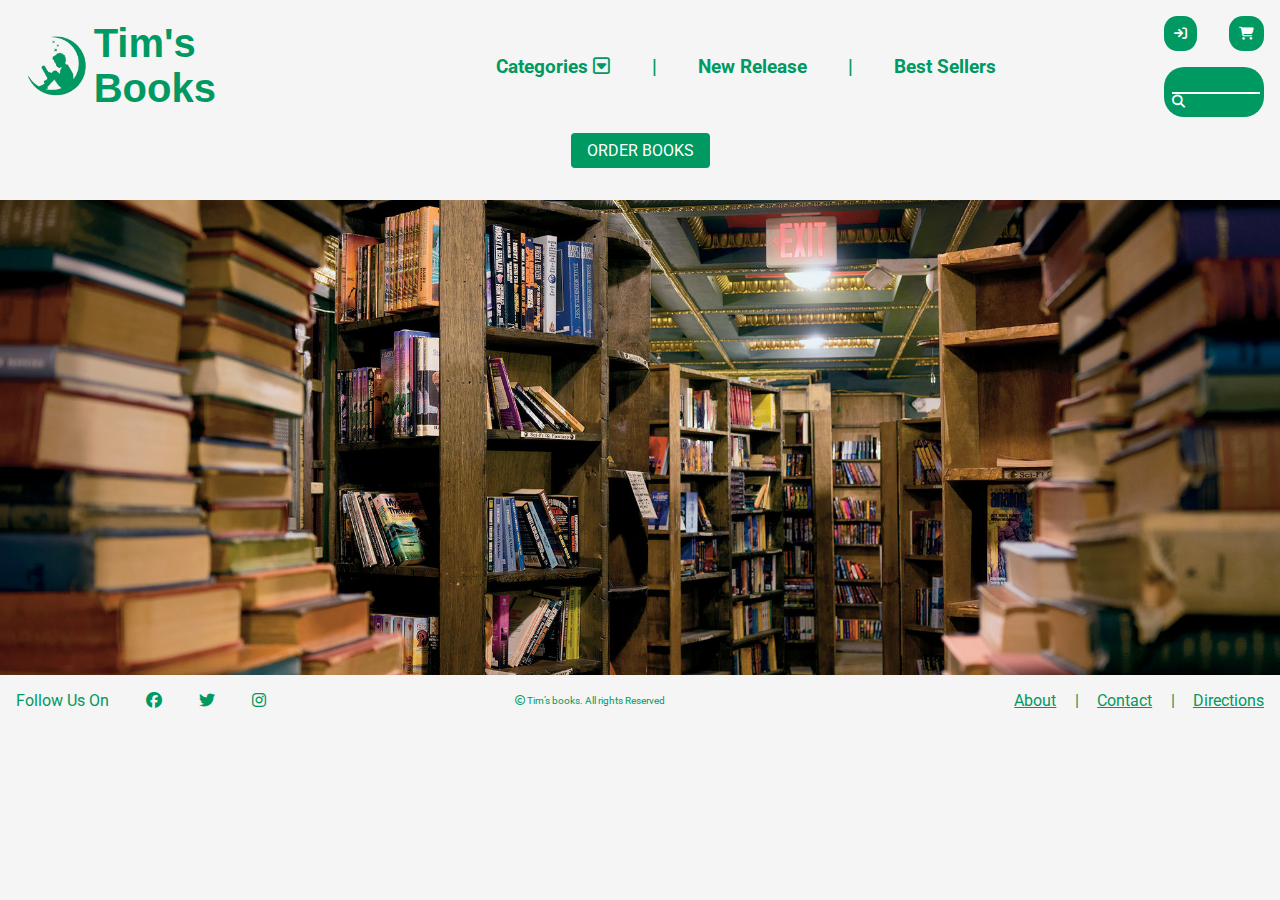
<file: index.html>
<!DOCTYPE html>
<html>

<head>
  <title>Tim's Books</title>
  <meta charset="utf-8" />
  <meta name="description" content="The homepage for My Bookstore" />

  <!-- Import font-awesome icons -->
  <link href="https://cdnjs.cloudflare.com/ajax/libs/font-awesome/6.2.0/css/all.min.css" rel="stylesheet" />

  <!-- order of CSS files is important (this is the "Cascade" part of CSS) -->

  <!-- global.css contains resets, custom properties, and utility classes -->
  <link rel="stylesheet" href="css/global.css" />

  <!-- start from the top-level component and work your way down -->
  <link rel="stylesheet" href="css/app.css" />
  <link rel="stylesheet" href="css/app-header.css" />
  <link rel="stylesheet" href="css/header-dropdown.css" />
  <link rel="stylesheet" href="css/app-footer.css" />
  <link rel="stylesheet" href="css/home.css" />
</head>

<body>
  <main>
    <header class="container">
      <section class="tims-books">
        <a class="tims-books-logo" href="index.html">
          <img src="images/site/tims-books-logo.png" alt="Tims Books Logo" />
        </a>
        <a class="text-logo">Tim's Books</a>
      </section>
      <section class="menus">
        <div class="dropdown"><a href="">Categories</a>
          <i class="fa-regular fa-square-caret-down"></i>
          <ul class="dropdown-content">
            <li><a href="category.html?category=scifi">Sci-Fi</a></li>
            <li><a href="category.html?category=horror">Horror</a></li>
            <li><a href="category.html?category=biography">Biography</a></li>
            <li><a href="category.html?category=nonfiction">Non-Fiction</a></li>
          </ul>
        </div>
        <a>|</a>
        <a href="">New Release</a>
        <a>|</a>
        <a href="">Best Sellers</a>
      </section>
      <section class="cart-logout-search">
        <div class="cart-logout">
          <a class="icon-button"><i class="fa-solid fa-arrow-right-to-bracket"></i></a>
          <a class="icon-button"><i class="fa-solid fa-cart-shopping"></i></a>
        </div>
        <form class="search" action="category.html">
          <input type="text" size="9%" class="search-bar" />
          <button type="submit" class="icon-button button"><i class="fa-solid fa-magnifying-glass"></i></button>
        </form>
      </section>
    </header>
    <div class="home-page">
      <section class="order-button">
        <button class="button primary-button">ORDER BOOKS</button>
      </section>
      <section>
        <img class="hero-image" src="images/site/hero-image.jpeg" alt="Hero Image" />
      </section>
    </div>
    <footer class="container">
      <section class="follow">
        <a>Follow Us On</a>
        <a><i class="fa-brands fa-facebook"></i></a>
        <a><i class="fa-brands fa-twitter"></i></i></a>
        <a><i class="fa-brands fa-instagram"></i></i></a>
      </section>
      <section class="copy-rights">
        <a><i class="fa-regular fa-copyright"></i></i> Tim’s books. All rights Reserved</a>
      </section>
      <section class="footer-menus">
        <a href="">About</a>
        <a>|</a>
        <a href="">Contact</a>
        <a>|</a>
        <a href="">Directions</a>
      </section>
    </footer>
  </main>
</body>

</html>
</file>
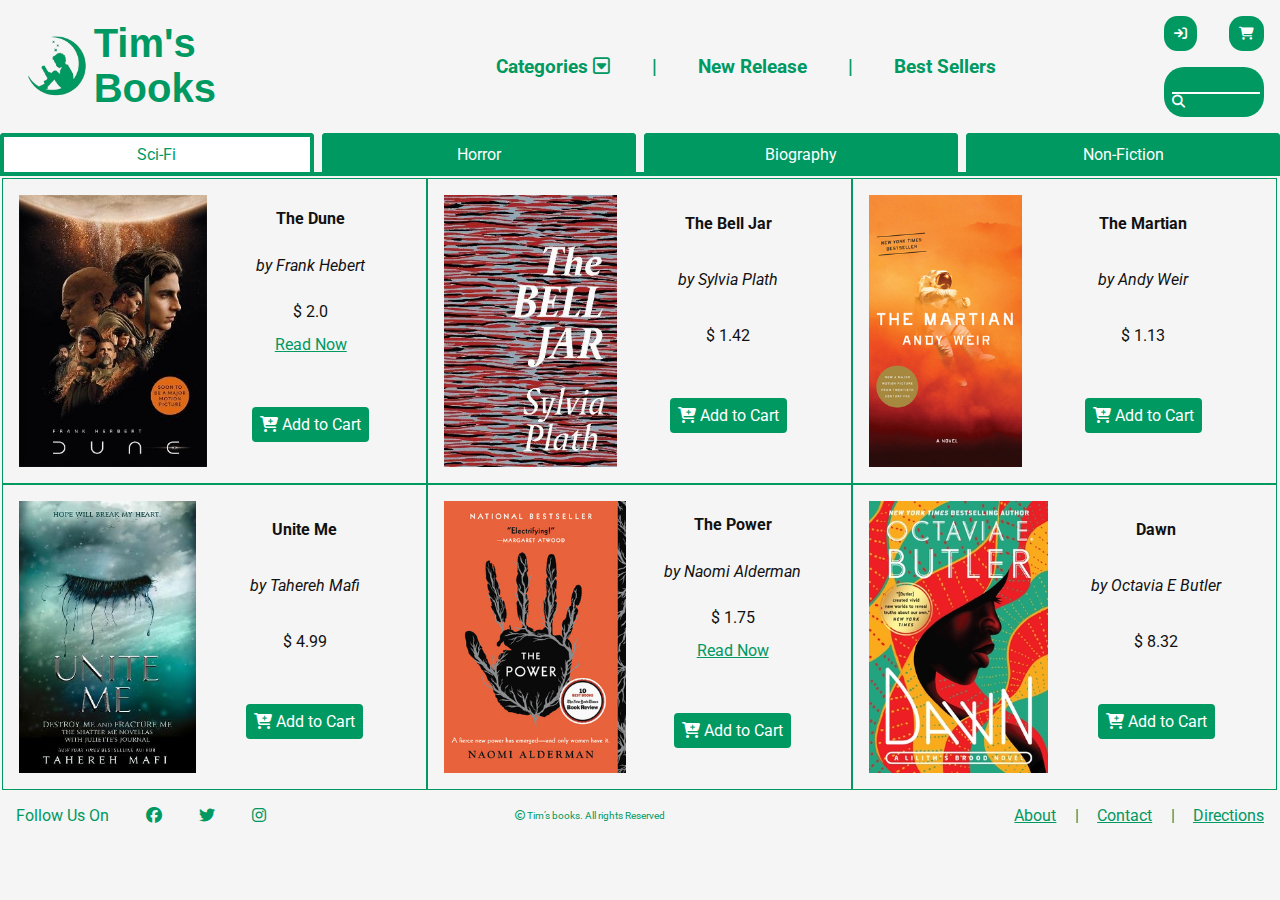
<file: category.html>
<!DOCTYPE html>
<html>

<head>
  <title>Tim's Books</title>
  <meta charset="utf-8" />
  <meta name="description" content="The homepage for My Bookstore" />

  <!-- Import font-awesome icons -->
  <link href="https://cdnjs.cloudflare.com/ajax/libs/font-awesome/6.2.0/css/all.min.css" rel="stylesheet" />

  <!-- order of CSS files is important (this is the "Cascade" part of CSS) -->

  <!-- global.css contains resets, custom properties, and utility classes -->
  <link rel="stylesheet" href="css/global.css" />

  <!-- start from the top-level component and work your way down -->
  <link rel="stylesheet" href="css/app.css" />
  <link rel="stylesheet" href="css/app-header.css" />
  <link rel="stylesheet" href="css/header-dropdown.css" />
  <link rel="stylesheet" href="css/app-footer.css" />
  <link rel="stylesheet" href="css/category.css" />
  <link rel="stylesheet" href="css/category-book-list.css" />
</head>

<body>
  <main>
    <header class="container">
      <section class="tims-books">
        <a class="tims-books-logo" href="index.html">
          <img src="images/site/tims-books-logo.png" alt="Tims Books Logo" />
        </a>
        <a class="text-logo">Tim's Books</a>
      </section>
      <section class="menus">
        <div class="dropdown"><a href="">Categories</a>
          <i class="fa-regular fa-square-caret-down"></i>
          <ul class="dropdown-content">
            <li><a href="category.html?category=scifi">Sci-Fi</a></li>
            <li><a href="category.html?category=horror">Horror</a></li>
            <li><a href="category.html?category=biography">Biography</a></li>
            <li><a href="category.html?category=nonfiction">Non-Fiction</a></li>
          </ul>
        </div>
        <a>|</a>
        <a href="">New Release</a>
        <a>|</a>
        <a href="">Best Sellers</a>
      </section>
      <section class="cart-logout-search">
        <div class="cart-logout">
          <a class="icon-button"><i class="fa-solid fa-arrow-right-to-bracket"></i></a>
          <a class="icon-button"><i class="fa-solid fa-cart-shopping"></i></a>
        </div>
        <form class="search" action="category.html">
          <input type="text" size="9%" class="search-bar" />
          <button type="submit" class="icon-button button"><i class="fa-solid fa-magnifying-glass"></i></button>
        </form>
      </section>
    </header>
    <div class="category-page">
      <nav class="category-nav">
        <ul class="category-tabs">
          <li class="category-tab selected">
            <a href="category.html">Sci-Fi</a>
          </li>
          <li class="category-tab">
            <a href="category.html">Horror</a>
          </li>
          <li class="category-tab">
            <a href="category.html">Biography</a>
          </li>
          <li class="category-tab">
            <a href="category.html">Non-Fiction</a>
          </li>
        </ul>
      </nav>
      <section class="category-book-list">
        <div class="book-box">
          <img class="book-img" src="images/books/the-dune.jpeg" alt="Dawn">
          <ul class="book-details">
            <li class="book-title"><span>The Dune</span></li>
            <li class="book-author"><span>by Frank Hebert</span></li>
            <li class="book-price"><span>$&nbsp;2.0</span></li>
            <li class="read-now"><a href="">Read Now</a></li>
            <li><span><button class="primary-button"><i class="fa-solid fa-cart-plus"></i>&nbsp;Add to Cart</button></span></li>
          </ul>
        </div>
        <div class="book-box">
          <img class="book-img" src="images/books/the-bell-jar.jpeg" alt="Dawn">
          <ul class="book-details">
            <li class="book-title"><span>The Bell Jar</span></li>
            <li class="book-author"><span>by Sylvia Plath</span></li>
            <li class="book-price"><span>$&nbsp;1.42</span></li>
            <!-- <li hidden="return false" class="read-now" href="">Read Now</li> -->
            <li><span><button class="primary-button"><i class="fa-solid fa-cart-plus"></i>&nbsp;Add to Cart</button></span></li>
          </ul>
        </div>
        <div class="book-box">
          <img class="book-img" src="images/books/the-martian.jpeg" alt="Dawn">
          <ul class="book-details">
            <li class="book-title"><span>The Martian</span></li>
            <li class="book-author"><span>by Andy Weir</span></li>
            <li class="book-price"><span>$&nbsp;1.13</span></li>
            <!-- <li hidden="return false" class="read-now"><a href="">Read Now</a></li> -->
            <li><span><button class="primary-button"><i class="fa-solid fa-cart-plus"></i>&nbsp;Add to Cart</button></span></li>
          </ul>
        </div>
        <div class="book-box">
          <img class="book-img" src="images/books/unite-me.jpeg" alt="Dawn">
          <ul class="book-details">
            <li class="book-title"><span>Unite Me</span></li>
            <li class="book-author"><span>by Tahereh Mafi</span></li>
            <li class="book-price"><span>$&nbsp;4.99</span></li>
            <!-- <li class="read-now"><a href="">Read Now</a></li> -->
            <li><span><button class="primary-button"><i class="fa-solid fa-cart-plus"></i>&nbsp;Add to Cart</button></span></li>
          </ul>
        </div>
        <div class="book-box">
          <img class="book-img" src="images/books/the-power.jpeg" alt="Dawn">
          <ul class="book-details">
            <li class="book-title"><span>The Power</span></li>
            <li class="book-author"><span>by Naomi Alderman</span></li>
            <li class="book-price"><span>$&nbsp;1.75</span></li>
            <li hidden="return false" class="read-now"><a href="">Read Now</a></li>
            <li><span><button class="primary-button"><i class="fa-solid fa-cart-plus"></i>&nbsp;Add to Cart</button></span></li>
          </ul>
        </div>
        <div class="book-box">
          <img class="book-img" src="images/books/dawn.jpeg" alt="Dawn">
          <ul class="book-details">
            <li class="book-title"><span>Dawn</span></li>
            <li class="book-author"><span>by Octavia E Butler</span></li>
            <li class="book-price"><span>$&nbsp;8.32</span></li>
            <!-- <li hidden="return false" class="read-now"><a href="">Read Now</a></li> -->
            <li><span><button class="primary-button"><i class="fa-solid fa-cart-plus"></i>&nbsp;Add to Cart</button></span></li>
          </ul>
        </div>
      </section>
    </div>
    <footer class="container">
      <section class="follow">
        <a>Follow Us On</a>
        <a><i class="fa-brands fa-facebook"></i></a>
        <a><i class="fa-brands fa-twitter"></i></i></a>
        <a><i class="fa-brands fa-instagram"></i></i></a>
      </section>
      <section class="copy-rights">
        <a><i class="fa-regular fa-copyright"></i></i> Tim’s books. All rights Reserved</a>
      </section>
      <section class="footer-menus">
        <a href="">About</a>
        <a>|</a>
        <a href="">Contact</a>
        <a>|</a>
        <a href="">Directions</a>
      </section>
    </footer>
  </main>
</body>

</html>
</file>
<file: css/global.css>
/* GOOGLE FONTS */

@import url("https://fonts.googleapis.com/css?family=Proza+Libre");
@import url("https://fonts.googleapis.com/css2?family=Roboto:ital,wght@0,400;0,700;1,400;1,700&display=swap");

/* CUSTOM PROPERTIES */

/*
  The :root selector matches the document's root element.
  In HTML, the root element is always html. By convention,
  custom properties are always defined in :root (not in html).
*/
:root {
  --title-font-family: "Marker Felt", sans-serif;
  --title-font-color: #009962;
  --default-font-family: "Roboto", sans-serif;
  /* 
    16px is the default font size set by browswers in the html tag.
    This should never be changed so that vision-impared users can override it.
    Therefore, 1rem (root em) is the width of an em-dash at 16px.
    If you want a differnt default size for your site, change it in the body tag.
    For example, if you want 20px, then set the size to 20/16 = 1.25rem.
  */
  --defatul-font-size: 1.25rem;
  --default-text-color: #111;
  --neutral-color: #4e4e4e;

  --primary-color: #009962;
  --primary-color-dark: #008e5a;
  --primary-background-color: whitesmoke;
  --secondary-background-color: burlywood;
  --card-background-color: navajowhite;
}

/* RESET */

/*
  In CSS, margins can be a pain to work with. One of the reasons for this
  is that top and bottom margins collapse into one another. For example,
  if you have one paragraph following another and they both have top
  and bottom margins of 1em, the space between them will be... 1em.
  It will not be 2em as you might think. To get around this odd behavior,
  many developers choose to set all margins on paragrph elements to 0
  and fix problems as they arise.  
*/
h1,
h2,
h3,
p {
  margin: 0;
}

/* For large text sizes, you typically want to decrease your line height. */
h1,
h2,
h3 {
  line-height: 1;
}

/* For small text sizes, you typically want to increase your line height. */
p {
  line-height: 1.5;
}

/* Get rid of styling (numbers, bullets, and spacing) for lists. */
ol,
ul {
  list-style: none;
  padding: 0;
  margin: 0;
}

/*
  By default, a width refers to the width of the content box.
  This causes unexpected behavior in many situations. The following
  rull makes width refer to the width of the border box.
  See the box model (content/padding/border/margin) for details.
*/
* {
  box-sizing: border-box;
}

/*
  This rule ensures that all images stretch to fit the width
  of the parent element, and all images start on a new line.
  A height of auto will ensure the aspect ratio is preserved.
*/
img {
  max-width: 100%;
  height: auto;
  display: block;
}

/*
  In general, font properties of elements are inherited from
  the parent element, and layout properties of elements are NOT inherited
  from the parent element. An exception to this convention involves elements
  that are associated with forms (like button and input). This rule fixes
  that oversight in the CSS specification, and ensures that form elements
  also inherit font properties from their parent element.

  For details, see https://www.youtube.com/watch?v=qKiz9gdJdr8&t=49s.
*/
button,
input,
optgroup,
select,
textarea {
  color: inherit;
  font: inherit;
  margin: 0;
}

/* UTILITY CLASSES */

/*
  When you get rid of margins, everything is crammed together. For example,
  paragraphs will have no space between them, which is NOT good design.
  The following utility class gives a top margin of 1.25rem (20px)
  to all children inside a parent with class .flow-content,
  EXCEPT for the first child, which will NOT get a margin.
  That's because "elem + elem" means that the rule should be applied
  to the first elem only when it is followed by another elem.
*/
.flow-content>*+* {
  margin-top: 1rem;
}

/*
  Giving various sections of your page this utility class
  will ensure a nice padding around the contents.
*/
.container {
  padding: 1rem;
}

/*
  Sometimes it's nice to have a section where the foreground
  and background colors are (more-or-less) flipped for contrast.
  This utility class does that.
*/
.dark-background {
  background-color: var(--neutral-color);
  color: whitesmoke;
}

/* LAYOUT */

/* These global font properties with be inherited by child elements. */
body {
  background: var(--primary-background-color);
  color: var(--default-text-color);
  font-family: var(--default-font-family);
  font-size: var(--default-font-size);
  margin: 0 auto;
  max-width: 85rem;
}

/* BUTTONS */

/*
  These rules gives simplistic styles for buttons inside and outside of forms.
  A richer web site will likely have multiple styles that are defined
  by multiple classes. At a minimum, you might have class .primary-button
  and .secondary-button.
*/

.button,
.button:visited {
  display: inline-block;
  border: none;
  background: var(--primary-color);
  color: white;
  text-decoration: none;
  padding: 0.5em 1em;
  cursor: pointer;
  border-radius: 12px;
}

.button:hover,
.button:active {
  background: var(--primary-color-dark);
  color: white;
}

.primary-button {
  border-radius: 4px;
}

/* LINKS */

/*
  Some developers choose to make links look like buttons. Technically,
  links are things you click on that take you to another page, and buttons
  are things you click on that perform some action (like adding a product
  to the shopping cart), but the line has become somewhat blurred.
*/

a,
a:visited {
  color: var(--primary-color);
}

a:hover,
a:active {
  color: var(--primary-color-dark);
}
</file>
<file: css/app.css>
main {
  display: flex;
  flex-direction: column;
}
</file>
<file: css/app-header.css>
header {
  display: flex;
  padding: 1em;
  gap: 1em;
  display: flex;
  justify-content: space-between;
  align-items: center;
}

.tims-books-logo {
  width: 25%;
}

.tims-books {
  width: 25%;
  display: flex;
  justify-content: space-between;
  align-items: center;
}

.text-logo {
  font-family: var(--title-font-family);
  color: var(--title-font-color);
  font-weight: bold;
  font-size: 250%;
}

.menus {
  width: 40%;
  display: flex;
  justify-content: space-between;
  align-items: center;
  color: var(--primary-color);
  font-weight: bolder;
  font-size: larger;
}

.menus a {
  text-decoration: none;
}

.menus a:hover {
  text-decoration: underline;
}

.search {
  background-color: var(--primary-color);
  padding: 8%;
  border-radius: 20px;
  margin-top: 0.15em;
  font-size: small;
}

.search button {
  padding: 0;
}

.search-bar {
  border: none;
  background: none;
  /* border-bottom: 1em; */
  /* padding: 0.5em; */
  outline: none;
  border-bottom: 2px solid white;
  line-height: -5;
}

.cart-logout {
  display: flex;
  justify-content: space-between;
  align-items: center;
  margin-bottom: 1em;
}

.icon-button {
  background: var(--primary-color);
  color: white;
  border-radius: 40%;
  padding: 10%;
  font-size: small;
}

.cart-logout-search {
  width: 8%;
}

.dropdown {
  position: relative;
  display: inline-block;
}

.dropdown-content {
  display: none;
  position: absolute;
  background-color: #f9f9f9;
  min-width: 100%;
  box-shadow: 0px 8px 16px 0px rgba(0, 0, 0, 0.2);
  padding: 3% 3%;
  z-index: 1;
  border: 1px solid var(--primary-color);
  font-size: smaller;
  font-weight: normal;
}

.dropdown-content li {
  display: flex;
  justify-content: space-around;
  align-items: center;
  border-bottom: 1px solid var(--primary-color);
  padding: 0.5em;
}

.dropdown:hover .dropdown-content {
  display: block;
}

@media (max-width: 600px) {
  header {
    flex-direction: column;
  }
}
</file>
<file: css/header-dropdown.css>
.header-dropdown {
  position: relative;
}

.categories-button {
  background-color: var(--primary-color-dark);
  margin-top: 0.25em;
}

.header-dropdown ul {
  background-color: white;
  color: black;
  display: none;
}

.header-dropdown li {
  padding: 0.25em 0.5em;
}

.header-dropdown a {
  color: black;
  text-decoration: none;
}

.header-dropdown li:hover {
  background: lightgray;
}

.header-dropdown:hover ul {
  display: block;
  position: absolute;
  min-width: 8em;
  z-index: 1;
  cursor: pointer;
}
</file>
<file: css/app-footer.css>
footer {
  display: flex;
  justify-content: space-between;
  align-items: center;
}

.follow {
  width: 20%;
  display: flex;
  justify-content: space-between;
  align-items: center;
}

.copy-rights {
  font-size: x-small;
  width: 20%;
}

.footer-menus {
  width: 20%;
  display: flex;
  justify-content: space-between;
  align-items: center;
}
</file>
<file: css/home.css>
.home-page {
  display: block;
}

.order-button {
  display: flex;
  justify-content: space-around;
  align-items: center;
  margin-bottom: 2em;
}

.hero-image {
  width: 100%;
  height: 475px;
  object-fit: cover;
}
</file>
<file: css/category.css>
.category-buttons {
  display: flex;
  flex-direction: row;
  text-align: center;
  /* background-color: var(--neutral-color); */
}

.category-tabs {
  display: flex;
  justify-content: space-between;
  align-items: center;
  border-bottom: 4px solid var(--primary-color);
}

.category-tab {
  padding: 0.5em;
  width: 24.5%;
  height: max-content;
  background: var(--primary-color);
  display: flex;
  justify-content: space-around;
  align-items: center;
  border-radius: 0.25em 0.25em 0 0;
  border: 4px solid var(--primary-color) ;
  border-bottom: 0;
}

.selected {
  background: white;
}

.category-tab a {
  text-decoration: none;
  color: white;
}

.category-tab.selected a {
  text-decoration: none;
  color: var(--primary-color);
}
</file>
<file: css/category-book-list.css>
#book-boxes {
  display: flex;
  flex-wrap: wrap;
  padding: 1em;
  gap: 1em;
}

.category-book-list {
  margin: 0.15em;
}

.book-box {
  display: flex;
  justify-content: space-around;
  align-items: center;
  /* flex-direction: column; */
  background-color: none;
  padding: 1em;
  gap: 0.25em;
  width: 33.33%;
  height:50%;
  float: left;
  border: 1px solid var(--primary-color);
}

.book-box ul {
  display: table;
  table-layout: fixed;
  width: 100%;
  box-sizing: border-box;
}

.book-box ul li {
  text-align: center;
  display: table-row;

}

.book-box ul li span {
  display: table-cell;
  vertical-align: middle;
}

.book-details {
  width: 100%;
  height: 17em;
  display: block;
}

.book-img {
  height: 17em;
}

.book-title {
  /* height: 3em; */
  font-weight: bold;
}

.book-author {
  /* height: 3em; */
  font-style: italic;
}
.book-price {
  /* height: 3em; */
}

.primary-button {
  background: var(--primary-color);
  color: white;
  border: none;
  padding: 0.5em;
}
</file>
